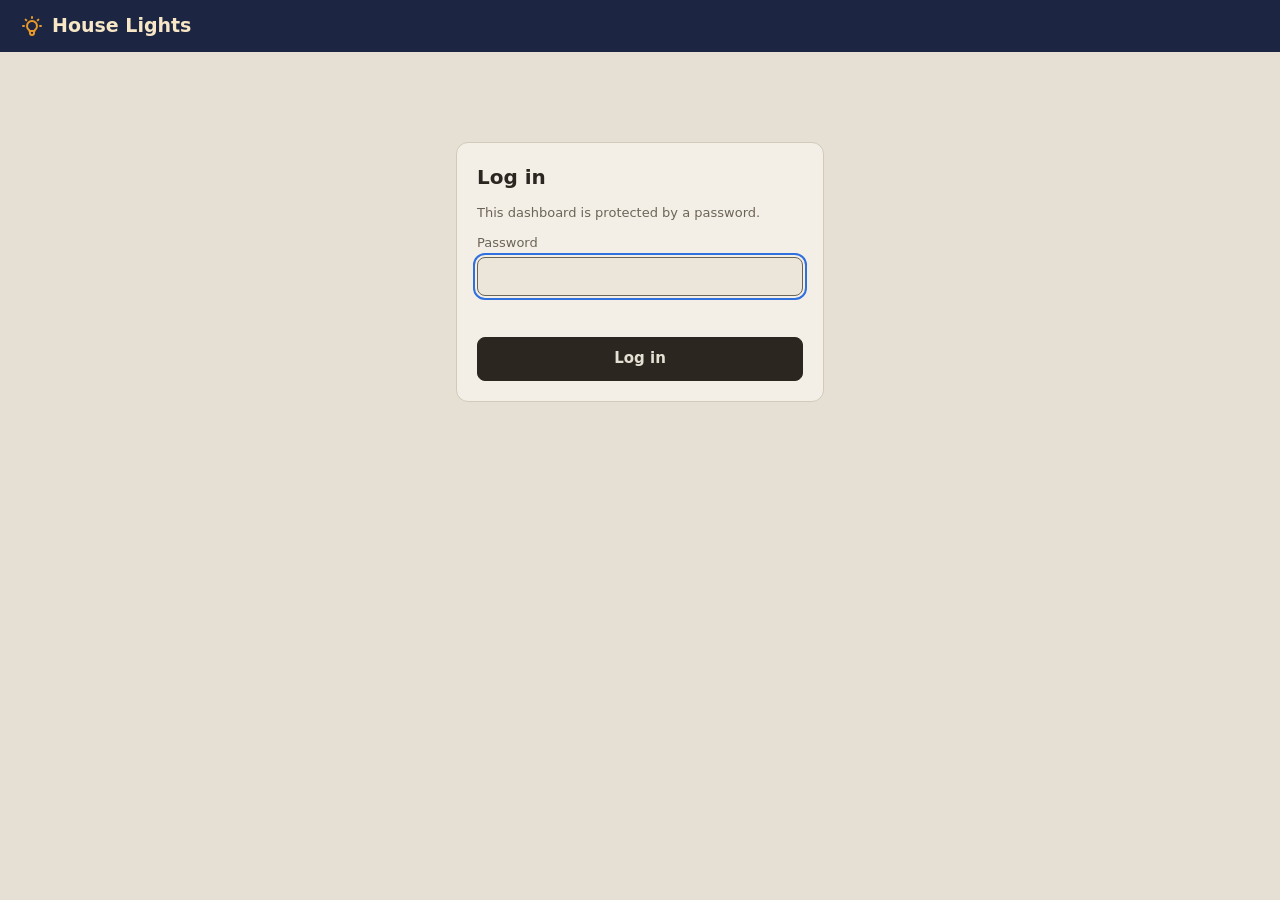
<file: houselights/static/login.html>
<!doctype html>
<html lang="en">
<head>
<meta charset="utf-8">
<meta name="viewport" content="width=device-width, initial-scale=1, viewport-fit=cover">
<title>House Lights: log in</title>
<script src="theme-init.js?v=1"></script>
<link rel="stylesheet" href="style.css?v=27">
<link rel="stylesheet" href="login.css?v=1">
<link rel="icon" href="icon.svg" type="image/svg+xml">
<link rel="icon" href="icon-192.png" sizes="192x192">
<meta name="theme-color" content="#1c2541">
</head>
<body>
<header class="topbar">
  <h1><svg class="bulb" viewBox="0 0 24 24" aria-hidden="true" fill="none" stroke="currentColor" stroke-width="2" stroke-linecap="round" stroke-linejoin="round"><path d="M3 12h1m8 -9v1m8 8h1m-15.4 -6.4l.7 .7m12.1 -.7l-.7 .7"/><path d="M9 16a5 5 0 1 1 6 0a3.5 3.5 0 0 0 -1 3a2 2 0 0 1 -4 0a3.5 3.5 0 0 0 -1 -3"/><path d="M9.7 17l4.6 0"/></svg>House Lights</h1>
</header>
<main class="login">
  <form class="panel" id="form">
    <h2>Log in</h2>
    <p class="muted">This dashboard is protected by a password.</p>
    <label><span>Password</span>
      <input type="password" id="pw" autocomplete="current-password" autofocus required></label>
    <p class="err" id="msg" role="alert"></p>
    <button class="primary" id="go" type="submit">Log in</button>
  </form>
</main>
<script src="login.js?v=1"></script>
</body>
</html>
</file>
<file: houselights/static/style.css>
/* Light = warm beige, dark = graphite gray; no pure black. Amber means "changes the real lights". */
:root {
  --bg: #e6e0d4; --panel: #f3efe7; --panel2: #ebe5da; --line: #d2c9b9; --fg: #2b2720; --muted: #6c6457;
  --amber: #e9992a; --amber-ink: #8a4f00; --amber-fill-ink: #23170a; --red: #b83a32; --red-bg: #f6e2dc;
  --green: #2c7f4f; --focus: #2f6fde;
  /* light strips (Your house, wizard, run panels): almost white here, so colors look natural; night gray on the dark page */
  --night: #fcfbf8; --night-fg: #5a5347; --night-ink: #2b2720; --night-chip: #ece7dd; --night-line: #cfc7b8; --dot-off: #e4dfd5; --dot-edge: rgba(0, 0, 0, .18);
  --dry: #b7791f; --toast: #2b2720; --toast-fg: #f3efe7; --err-bg: #8f2f28;
  --band: #1c2541; --band-fg: #f7e7c6; --tab-on: #fbe7be; --tab-on-ink: #5a3a06; --tab-done: #e2edd6; --tab-done-ink: #2f5410;
  --pick: #2b2720; --pick-ink: #fff;   /* the lit theme tile: 4 px border and a tick badge, charcoal (dark page: bright yellow) */
  --gutter: max(20px, env(safe-area-inset-left, 0px)); --gutter-r: max(20px, env(safe-area-inset-right, 0px));
  --radius: 12px;
  color-scheme: light;
}
@media (prefers-color-scheme: dark) { :root:not([data-theme="light"]) {
  --bg: #2b2e33; --panel: #34383e; --panel2: #3d4148; --line: #4b5058; --fg: #e9e6e0; --muted: #a6a9ae;
  --amber-ink: #ffbe5c; --red: #ff7b72; --red-bg: #4a2b2b; --green: #6fcf97; --focus: #7aa7ff;
  --toast: #e9e6e0; --toast-fg: #2b2e33; --band: #0e1a3a; --tab-on: #4a3510; --tab-on-ink: #fbe0a6;
  --tab-done: #22331a; --tab-done-ink: #b9dc8f; --pick: #ffd400; --pick-ink: #2b2720;
  --night: #23262b; --night-fg: #b3b6bb; --night-ink: #eceae5; --night-chip: #3a3e45; --night-line: #50555d; --dot-off: #41454c; --dot-edge: transparent;
  color-scheme: dark } }
:root[data-theme="dark"] {
  --bg: #2b2e33; --panel: #34383e; --panel2: #3d4148; --line: #4b5058; --fg: #e9e6e0; --muted: #a6a9ae;
  --amber-ink: #ffbe5c; --red: #ff7b72; --red-bg: #4a2b2b; --green: #6fcf97; --focus: #7aa7ff;
  --toast: #e9e6e0; --toast-fg: #2b2e33; --band: #0e1a3a; --tab-on: #4a3510; --tab-on-ink: #fbe0a6;
  --tab-done: #22331a; --tab-done-ink: #b9dc8f; --pick: #ffd400; --pick-ink: #2b2720;
  --night: #23262b; --night-fg: #b3b6bb; --night-ink: #eceae5; --night-chip: #3a3e45; --night-line: #50555d; --dot-off: #41454c; --dot-edge: transparent;
  color-scheme: dark }

* { box-sizing: border-box; }
[hidden] { display: none !important; }
body { margin: 0; background: var(--bg); color: var(--fg);
  font: 15px/1.45 system-ui, -apple-system, "Segoe UI", Roboto, sans-serif;
  padding-left: var(--gutter); padding-right: var(--gutter-r); }
h1 { font-size: 22px; margin: 0; }
h2 { font-size: 18px; margin: 0; }
.muted, .lbl { color: var(--muted); font-size: 13px; }
.note { margin: 0; color: var(--muted); font-size: 13px; }
.note:empty { display: none; }
.spacer { flex: 1; }
.wrap { display: grid; gap: 16px; max-width: 1400px; margin: 0 auto; }

/* top bar: a night-blue band across the whole window that stays at the top while scrolling */
.topbar { display: flex; flex-wrap: wrap; align-items: center; gap: 8px 12px; padding: 12px var(--gutter-r) 12px var(--gutter);
  margin: 0 calc(-1 * var(--gutter-r)) 14px calc(-1 * var(--gutter)); background: var(--band); color: var(--band-fg); }
.topbar h1 { font-size: 19px; font-weight: 600; display: inline-flex; align-items: center; gap: 8px; }
.topbar h1 small { font-size: 13px; font-weight: 400; opacity: .8; }
/* the logo: an amber bulb (icon.svg is the same bulb, for the browser tab and home screen) */
.topbar .bulb { width: 24px; height: 24px; color: var(--amber); flex: none; }
.topbar button, .topbar a.button { background: transparent; color: var(--band-fg); border-color: rgba(247, 231, 198, .35); }
.topbar button:hover:not(:disabled), .topbar a.button:hover { border-color: var(--band-fg); }
.daynight { display: inline-flex; border: 1px solid var(--amber); border-radius: 8px; overflow: hidden; }
.topbar .daynight button { border: 0; border-radius: 0; padding: 4px 10px; font-size: 13px; color: var(--band-fg); }
.topbar .daynight button.on { background: var(--amber); color: var(--amber-fill-ink); font-weight: 600; }
.pill { font-size: 11px; font-weight: 700; letter-spacing: .08em; padding: 4px 9px; border-radius: 99px; }
.pill.live { background: transparent; color: var(--amber); border: 1px solid var(--amber); }
.pill.dry { background: var(--dry); color: #fff; }
.banner { max-width: 1400px; margin: 0 auto 10px; padding: 10px 14px; border-radius: var(--radius);
  background: var(--panel); border: 1px solid var(--dry); }
.key { display: flex; flex-wrap: wrap; gap: 6px 18px; align-items: center; font-size: 13px; color: var(--muted);
  max-width: 1400px; margin: 0 auto 12px; }
.key span { display: inline-flex; align-items: center; gap: 6px; }
.key button { pointer-events: none; }

/* buttons: gray = screen only, amber = changes lights, filled amber = on the lights now, red = stop */
button, select, input[type=text], input[type=number], input[type=date], input[type=time] {
  font: inherit; color: var(--fg); background: var(--panel2); border: 1px solid var(--line);
  border-radius: 8px; padding: 6px 12px; }
button { cursor: pointer; white-space: nowrap; }
button:hover:not(:disabled) { border-color: var(--muted); }
button:disabled { opacity: .4; cursor: default; }
button:focus-visible, select:focus-visible, input:focus-visible, .seg:focus-visible { outline: 2px solid var(--focus); outline-offset: 2px; }
button.on { background: var(--fg); color: var(--bg); border-color: var(--fg); }
button.live { background: transparent; border-color: var(--amber); color: var(--amber-ink); }
button.live.on { background: var(--amber); color: var(--amber-fill-ink); border-color: var(--amber); font-weight: 600; }
button.live.on::before { content: "● "; }
button.danger { background: var(--red-bg); border-color: var(--red); color: var(--red); }
button.primary { background: var(--fg); color: var(--bg); border-color: var(--fg); font-weight: 600; }
button.ghost { background: transparent; }
button.small { padding: 4px 9px; font-size: 13px; }
input[type=number] { width: 5em; }
input[type=color] { width: 38px; height: 32px; padding: 2px; border: 1px solid var(--line); border-radius: 8px; background: var(--panel2); }
label { display: inline-flex; align-items: center; gap: 6px; color: var(--muted); font-size: 13px; }
select optgroup { color: var(--muted); }
select option { color: var(--fg); }
.seg-toggle { display: inline-flex; flex-wrap: wrap; }
.seg-toggle button { border-radius: 0; margin-left: -1px; }
.seg-toggle button:first-child { border-radius: 8px 0 0 8px; margin-left: 0; }
.seg-toggle button:last-child { border-radius: 0 8px 8px 0; }
.row { display: flex; flex-wrap: wrap; align-items: center; gap: 8px; }

/* panels */
.panel { background: var(--panel); border: 1px solid var(--line); border-radius: var(--radius);
  padding: 16px; display: flex; flex-direction: column; gap: 12px; min-width: 0; }
.ph { display: flex; flex-wrap: wrap; align-items: center; gap: 6px 12px; }

.topbar { position: sticky; top: env(safe-area-inset-top, 0px); z-index: 8; }
body::before { content: ""; position: fixed; inset: 0 0 auto; height: env(safe-area-inset-top, 0px); z-index: 10; background: var(--band); }
/* big tabs: rectangles with a name and a line under it (dashboard pages, wizard steps) */
.bigtabs { display: grid; grid-auto-columns: minmax(0, 1fr); grid-auto-flow: column; gap: 8px;
  max-width: 1400px; margin: 0 auto 16px; padding: 0; list-style: none; }
.bigtabs > * { display: flex; flex-direction: column; align-items: flex-start; gap: 2px; text-align: left; white-space: normal;
  padding: 10px 12px; border-radius: 10px; background: var(--panel); border: 1px solid var(--line); color: var(--fg); font-size: 15px; }
.bigtabs b { font-weight: 600; }
.bigtabs small { font-size: 12px; color: var(--muted); }
.bigtabs [aria-selected="true"], .bigtabs .on { background: var(--tab-on); color: var(--tab-on-ink); border: 1.5px solid var(--amber); }
.bigtabs [aria-selected="true"] small, .bigtabs .on small { color: var(--tab-on-ink); }
.bigtabs .done { background: var(--tab-done); color: var(--tab-done-ink); }
.bigtabs .done small { color: var(--tab-done-ink); }
.bigtabs .done b::before { content: "\2713  "; }
/* thin scroll bars inside boxes */
.tiles, .sched-list, .scroller { scrollbar-width: thin; }
.tiles::-webkit-scrollbar, .sched-list::-webkit-scrollbar { width: 4px; }
.scroller::-webkit-scrollbar { height: 4px; }
.tiles::-webkit-scrollbar-thumb, .sched-list::-webkit-scrollbar-thumb, .scroller::-webkit-scrollbar-thumb { background: var(--muted); border-radius: 4px; }
.tab { display: grid; gap: 16px; min-width: 0; }
.split { display: grid; grid-template-columns: 1fr 1fr; gap: 16px; align-items: start; }

/* quick settings */
/* 12 tiles (4 x 3) visible; the rest scroll inside the box, a row at a time (phones: 3 x 4) */
.tiles { display: grid; grid-template-columns: repeat(4, minmax(0, 1fr)); grid-auto-rows: 84px; gap: 8px;
  max-height: calc(3 * 84px + 2 * 8px); overflow-y: auto; scroll-snap-type: y mandatory; padding-right: 4px; }
.tile { scroll-snap-align: start; }
.tile { display: flex; flex-direction: column; align-items: stretch; gap: 0; padding: 0; overflow: hidden;
  text-align: left; border-radius: 10px; white-space: normal; }
.tile-face { height: 26px; flex: none; background: var(--g); }
.tile-st { white-space: nowrap; overflow: hidden; text-overflow: ellipsis; }
.tile-label { font-size: 13px; line-height: 1.2; padding: 6px 9px 2px; }
.tile-st { font-size: 11px; color: var(--muted); padding: 0 9px 7px; }
/* Quick Settings: a tile or button that's on keeps its look and gets a thick amber border */
.tile.on { position: relative; background: var(--panel2); color: var(--fg); border-color: var(--line); }
/* the theme that's on: a 4 px border on top of its colors and a tick badge, charcoal (dark page: bright yellow) */
.tile.on::after { content: ""; position: absolute; inset: 0; border-radius: inherit; pointer-events: none;
  box-shadow: inset 0 0 0 4px var(--pick); }
.tile.on::before { content: "\2713"; position: absolute; top: 6px; right: 6px; z-index: 1; width: 18px; height: 18px;
  border-radius: 50%; background: var(--pick); color: var(--pick-ink); font-size: 12px; font-weight: 700; line-height: 18px; text-align: center; }
.tile:active { transform: scale(.97); }
#now-playing b { color: var(--amber-ink); }

/* visualization */
.viewer { position: relative; background: var(--night); border-radius: 10px; overflow: hidden; }
.vbadge { position: absolute; top: 10px; left: 12px; z-index: 2; pointer-events: none;
  font: 700 11px/1 ui-monospace, Menlo, Consolas, monospace; letter-spacing: .06em; padding: 6px 9px; border-radius: 99px; }
.vbadge.idle { background: var(--night-chip); color: var(--night-fg); }
.vbadge.preview { background: rgba(35, 38, 43, .75); color: #eceae5; border: 1px dashed #eceae5; }
.vbadge.live { background: var(--amber); color: var(--amber-fill-ink); }
.vbadge.dry { background: var(--dry); color: #fff; }
.strips { padding: 42px 14px 12px; display: grid; gap: 8px; }
.scroller { overflow-x: auto; padding-bottom: 6px; }
.stripsin { display: grid; gap: 14px; min-width: 100%; width: max-content; }
.strips.fit .stripsin { width: 100%; }
/* one row per run: name on the left, a tall bar of lights (to scale) on the right */
.vrun { display: grid; grid-template-columns: 9.5em minmax(0, 1fr); column-gap: 12px; row-gap: 3px; align-items: center; }
.vrun > .vl { grid-row: span 2; }
.vl { color: var(--night-fg); font-size: 12px; display: flex; flex-direction: column; gap: 2px; position: sticky; left: 0; z-index: 1;
  background: var(--night); }
.vl b { color: var(--night-ink); font-size: 13px; font-weight: 600; }
.dots, .ticks { display: grid; gap: 2px; }
.dots i { height: 22px; border-radius: 3px; background: var(--dot-off); width: 100%; }
.strips.fit .dots i { width: min(100%, 12px); justify-self: center; }
.ticks span { font: 10px/1.2 ui-monospace, Menlo, monospace; color: var(--night-fg); border-inline-start: 1px solid var(--night-line);
  padding-inline-start: 2px; overflow: hidden; white-space: nowrap; }
/* light 1 at the right end of the run: drawn from the right, light numbers running right to left */
.vrun.rev .dots, .vrun.rev .ticks { direction: rtl; justify-self: end; }
.vrun.rev .dots, .vrun.rev .ticks { justify-self: end; }
/* at Fit nothing may push the runs wider than the screen (rows are sized as a share of the width) */
.vnote { margin: 0; color: var(--night-fg); font-size: 12px; }

/* scene editor */
.params { display: inline-flex; gap: 8px; flex-wrap: wrap; }
.scene-views { display: grid; gap: 12px; }
.scene-view { display: grid; gap: 6px; }
.sv-head { display: flex; justify-content: space-between; gap: 10px; flex-wrap: wrap; }
#sc-strip, #sc-time { width: 100%; display: block; border-radius: 8px; background: var(--night); }
#sc-strip { height: 56px; }
#sc-time { height: 220px; }
#sc-time { cursor: crosshair; image-rendering: pixelated; }
.ts-wrap { display: grid; grid-template-columns: auto 1fr; gap: 6px; }
.ts-axis { display: flex; flex-direction: column; justify-content: space-between; font-size: 11px; color: var(--muted); text-align: right; }
.ts-foot { display: flex; justify-content: space-between; font-size: 11px; color: var(--muted); padding-left: 34px; }

/* light runs */
.runs { display: grid; grid-template-columns: repeat(auto-fit, minmax(min(100%, 520px), 1fr)); gap: 16px; }
.card.disabled { opacity: .7; }
.card.disabled .row:not(.pattern), .card.disabled [data-act="play"], .card.disabled [data-act="stop"] { display: none; }
.head { display: flex; justify-content: space-between; gap: 12px; align-items: flex-start; }
.sub, .strip-meta, footer, .status { color: var(--muted); font-size: 13px; }
.status { text-align: right; }
.status .dot { display: inline-block; width: 8px; height: 8px; border-radius: 50%; margin-right: 5px; background: var(--muted); }
.status .dot.on { background: var(--green); }
.status .swatch { display: inline-block; width: 12px; height: 12px; border-radius: 3px; vertical-align: -2px; border: 1px solid var(--line); }
.live-tag { color: var(--amber-ink); font-weight: 600; font-size: 12px; }
.strip { display: flex; gap: 3px; padding: 12px 8px; background: var(--night); border-radius: 8px; overflow-x: auto; }
.seg { flex: 1 0 auto; display: flex; justify-content: space-around; gap: 2px; padding: 5px 3px; border-radius: 6px;
  border: 1px solid transparent; background: none; cursor: pointer; min-width: 28px; position: relative; }
.seg:hover { border-color: var(--night-line); }
.seg.selected { border-color: var(--amber); background: rgba(233, 153, 42, .15); }
.seg.mixed::after { content: ""; position: absolute; top: -6px; right: 2px; width: 5px; height: 5px; border-radius: 50%; background: var(--dry); }
.seg.unreach { border: 1px dashed var(--night-line); cursor: default; }
.strip.rev, .strip.rev .seg { flex-direction: row-reverse; }   /* light 1 at the right end */
.light { width: 7px; height: 7px; border-radius: 50%; background: var(--dot-off); }
.strip.preview { outline: 1px dashed var(--amber); }
.strip-meta { display: flex; justify-content: space-between; gap: 8px; margin-top: -6px; }
.bright { flex: 1; min-width: 200px; }
.bright input { flex: 1; accent-color: var(--amber); }
output { min-width: 2.5em; color: var(--fg); }
.presets { border: 1px solid var(--line); border-radius: 10px; padding: 10px; display: grid; gap: 8px; background: var(--panel2); }
.pgroup { display: grid; gap: 4px; }
.sw { display: flex; flex-wrap: wrap; gap: 5px; }
.sw button { width: 28px; height: 28px; border-radius: 6px; padding: 0; border: 1px solid var(--line); }
.describe { margin: -4px 0 0; color: var(--muted); font-size: 13px; }
.describe:empty { display: none; }
.ai-box { display: flex; flex-direction: column; gap: 6px; align-items: flex-start; }
.ai { margin: 0; width: 100%; white-space: pre-wrap; font: 13px/1.5 ui-monospace, Menlo, Consolas, monospace;
  background: var(--panel2); border: 1px solid var(--line); border-radius: 6px; padding: 10px; }
.row.foot { justify-content: flex-end; }
.row.foot .job { margin-right: auto; color: var(--muted); font-size: 13px; }
.more, .mobile-bar { display: none; }
footer { padding: 16px 0 28px; max-width: 900px; margin: 0 auto; }

.toast { position: fixed; bottom: calc(16px + env(safe-area-inset-bottom, 0px)); left: 50%; transform: translateX(-50%);
  background: var(--toast); color: var(--toast-fg); padding: 10px 16px; border-radius: 8px; max-width: calc(100% - 32px); z-index: 30; }
.toast.err { background: var(--err-bg); color: #fff; }

/* schedules */
.sched-head #sched-state { margin-right: auto; }
.sched-warn { margin: 0; padding: 8px 10px; border: 1px solid var(--red); border-radius: 8px; background: var(--red-bg);
  color: var(--red); font-size: 13px; }
.sched-list { list-style: none; margin: 0; padding: 0 4px 0 0; display: flex; flex-direction: column; gap: 6px; overflow-y: auto; }
.sched, .sched-empty { display: flex; gap: 10px; align-items: center; padding: 8px 10px;
  border: 1px solid var(--line); border-radius: 8px; background: var(--panel2); }
.sched-empty { color: var(--muted); font-size: 13px; }
.sched.off .sched-main { opacity: .55; }
.sched-main { flex: 1; min-width: 0; }
.sched-name { font-weight: 600; display: flex; gap: 8px; align-items: center; }
.sched-sub, .sched-when { color: var(--muted); font-size: 13px; }
.sched-when { color: var(--fg); }
.sched-err { color: var(--red); font-size: 12px; }
.sched-btns { display: flex; gap: 4px; }
.badge { font-size: 11px; font-weight: 700; padding: 1px 7px; border-radius: 99px; background: var(--green); color: #fff; }
.switch input { width: 18px; height: 18px; accent-color: var(--amber); }
.sched-dialog { width: min(640px, calc(100% - 32px)); max-height: calc(100% - 32px); padding: 0;
  background: var(--panel); color: var(--fg); border: 1px solid var(--line); border-radius: var(--radius); }
.sched-dialog::backdrop { background: rgba(30, 28, 24, .55); }
.sched-form { display: flex; flex-direction: column; gap: 12px; padding: 16px; }
.sched-title { justify-content: space-between; }
.sched-form fieldset { border: 1px solid var(--line); border-radius: 8px; margin: 0; padding: 8px 12px 10px;
  display: flex; flex-direction: column; gap: 8px; }
.sched-form legend { color: var(--muted); font-size: 13px; padding: 0 4px; }
.field { display: flex; flex-direction: column; align-items: stretch; gap: 4px; }
.chip { border: 1px solid var(--line); border-radius: 99px; padding: 4px 10px; color: var(--fg); }
.chip:has(input:checked) { border-color: var(--amber); }
.days button { min-width: 36px; }
input:disabled, select:disabled { opacity: .45; }
.offset, .duration { display: inline-flex; align-items: center; gap: 6px; color: var(--muted); font-size: 13px; flex-wrap: wrap; }
.offset input, .duration input { width: 4em; }
.sched-next { margin: 0; color: var(--green); font-size: 13px; min-height: 1.4em; }
.sched-next.err { color: var(--red); }
.sched-buttons { justify-content: flex-end; }
.sched-buttons #sd-delete { margin-right: auto; }

@media (max-width: 900px) { .split { grid-template-columns: 1fr; } }

/* phones */
@media (max-width: 700px) {
  :root { --gutter: max(14px, env(safe-area-inset-left, 0px)); --gutter-r: max(14px, env(safe-area-inset-right, 0px)); }
  body { padding-bottom: calc(76px + env(safe-area-inset-bottom, 0px)); }
  .topbar { padding-top: 10px; padding-bottom: 10px; gap: 6px 8px; }
  .topbar h1 { font-size: 16px; }
  .topbar .wide { display: none; }
  .topbar button, .topbar a.button { min-height: 32px; }
  .bigtabs { grid-template-columns: 1fr 1fr; grid-auto-flow: row; gap: 6px; }
  .bigtabs > * { padding: 8px 10px; font-size: 14px; }
  .bigtabs small { font-size: 11px; }
  .tiles { grid-template-columns: repeat(3, minmax(0, 1fr)); max-height: calc(4 * 84px + 3 * 8px); }
  .vrun, .strips.fit .vrun { grid-template-columns: minmax(0, 1fr); }
  .vrun > .vl { grid-row: auto; flex-direction: row; flex-wrap: wrap; gap: 0 8px; }
  .panel { padding: 12px; gap: 10px; }
  button, select { min-height: 40px; }
  button.small { min-height: 34px; }
  .more { display: inline-block; margin-left: 8px; }
  .head { align-items: center; }
  .card.collapsed .row:not(.power-row), .card.collapsed .describe, .card.collapsed .strip-meta,
  .card.collapsed .ai-box, .card.collapsed .picked, .card.collapsed .presets { display: none; }
  .seg { min-width: 22px; }
  .light { width: 5px; height: 5px; }
  .mobile-bar { display: flex; gap: 8px; position: fixed; left: 0; right: 0; bottom: 0; z-index: 10; background: var(--panel);
    border-top: 1px solid var(--line);
    padding: 10px max(14px, env(safe-area-inset-right, 0px)) calc(10px + env(safe-area-inset-bottom, 0px)) max(14px, env(safe-area-inset-left, 0px)); }
  .mobile-bar button { flex: 1; }
  .toast { bottom: calc(80px + env(safe-area-inset-bottom, 0px)); }
  .sched { flex-wrap: wrap; }
  .sched-btns { width: 100%; justify-content: flex-end; }
  .sched-dialog { width: 100%; max-width: 100%; height: 100%; max-height: 100%; border-radius: 0; border: 0; }
  .days { width: 100%; }
  .days button { flex: 1; }
}

/* links that look like buttons (Settings: Change setup) */
a.button { display: inline-block; text-decoration: none; font: inherit; border-radius: 8px; padding: 6px 12px;
  border: 1px solid var(--line); background: var(--panel2); color: var(--fg); }
a.button.primary { background: var(--fg); color: var(--bg); border-color: var(--fg); font-weight: 600; }
a.button.small { padding: 4px 9px; font-size: 13px; }
a.button:hover { border-color: var(--muted); }
a.button:focus-visible { outline: 2px solid var(--focus); outline-offset: 2px; }
#settings p { margin: 0; }

/* Settings tab */
.settings-table { border-collapse: collapse; width: 100%; font-size: 14px; }
.settings-table th, .settings-table td { text-align: left; padding: 6px 8px; border-bottom: 1px solid var(--line); }
.settings-table th { color: var(--muted); font-weight: 600; font-size: 13px; }
#settings-body { display: grid; gap: 8px; min-width: 0; overflow-wrap: anywhere; }
#settings-body .tablewrap { overflow-x: auto; }
.settings-table td, .settings-table th { overflow-wrap: normal; }
.settings-table th { white-space: nowrap; }
.settings-table td:last-child { text-align: right; }

/* setup wizard */
.wiz { max-width: 980px; margin: 0 auto 40px; display: grid; gap: 16px; }
.steps:not(.bigtabs) { display: flex; flex-wrap: wrap; gap: 6px; padding: 0; margin: 0; list-style: none; }
.steps:not(.bigtabs) li { padding: 5px 12px; border-radius: 99px; background: var(--panel2); color: var(--muted); font-size: 13px; }
.steps:not(.bigtabs) li.on { background: var(--fg); color: var(--bg); font-weight: 600; }
.steps:not(.bigtabs) li.done { color: var(--fg); }
.choice { display: grid; gap: 8px; grid-template-columns: repeat(auto-fill, minmax(240px, 1fr)); }
.choice label { display: flex; gap: 10px; align-items: flex-start; padding: 12px; border: 1px solid var(--line);
  border-radius: var(--radius); background: var(--panel2); cursor: pointer; }
.choice label.off { opacity: .55; cursor: default; }
.choice small { display: block; color: var(--muted); }
.choice small.count { margin-top: 8px; color: var(--fg); }
.choice small.count select { margin-left: 4px; }
.wiz table { border-collapse: collapse; width: 100%; font-size: 14px; }
.wiz th, .wiz td { text-align: left; padding: 6px 8px; border-bottom: 1px solid var(--line); vertical-align: middle; }
.wiz th { color: var(--muted); font-weight: 600; font-size: 13px; }
.wiz td input[type=text] { width: 100%; min-width: 8em; }
.wiz .tablewrap { overflow-x: auto; }
.wiz .err { color: var(--red); font-weight: 600; }
.wiz .ok { color: var(--green); font-weight: 600; }
.wiz .navrow { display: flex; gap: 8px; justify-content: flex-end; }
.testrun { border: 1px solid var(--line); border-radius: var(--radius); padding: 12px; display: grid; gap: 8px; background: var(--panel2); }
.testdots { display: grid; gap: 2px; background: var(--night); padding: 10px; border-radius: 8px; }
/* tall bars like Your house on the dashboard: one bar per light, all in one row */
.testdots i { display: block; height: 22px; border-radius: 3px; background: var(--dot-off); max-width: 12px; width: 100%; justify-self: center; }
.kv { display: grid; grid-template-columns: max-content 1fr; gap: 6px 12px; align-items: center; }
@media (max-width: 640px) { .kv { grid-template-columns: 1fr; } }
.testrun .count { display: flex; flex-wrap: wrap; gap: 8px; align-items: center; padding: 8px; border: 1px dashed var(--line); border-radius: 8px; }

/* a thin edge on every light bar on the light page, so white lights show on the near-white strip */
.dots i, .testdots i, .sweep-dots i, .light { outline: 1px solid var(--dot-edge); outline-offset: -1px; }
</file>
<file: houselights/static/login.css>
/* The login page: one small panel under the same night-blue top bar as the other pages. */
.login { max-width: 400px; margin: 10vh auto 0; padding: 0 16px; }
.login form { display: grid; gap: 12px; padding: 20px; }
.login h2 { margin: 0; font-size: 20px; }
.login p { margin: 0; }
.login label { display: flex; flex-direction: column; align-items: stretch; gap: 4px; text-align: left; }
.login label span { color: var(--muted); font-size: 13px; }
.login input[type=password] { font: inherit; color: var(--fg); background: var(--panel2); border: 1px solid var(--muted);
  border-radius: 8px; padding: 9px 12px; width: 100%; box-sizing: border-box; }
.login .err { min-height: 1.3em; color: var(--red); font-size: 13px; }
.login button { padding: 10px 14px; font-size: 15px; }
@media (max-width: 480px) { .login { margin-top: 5vh; } }
</file>
